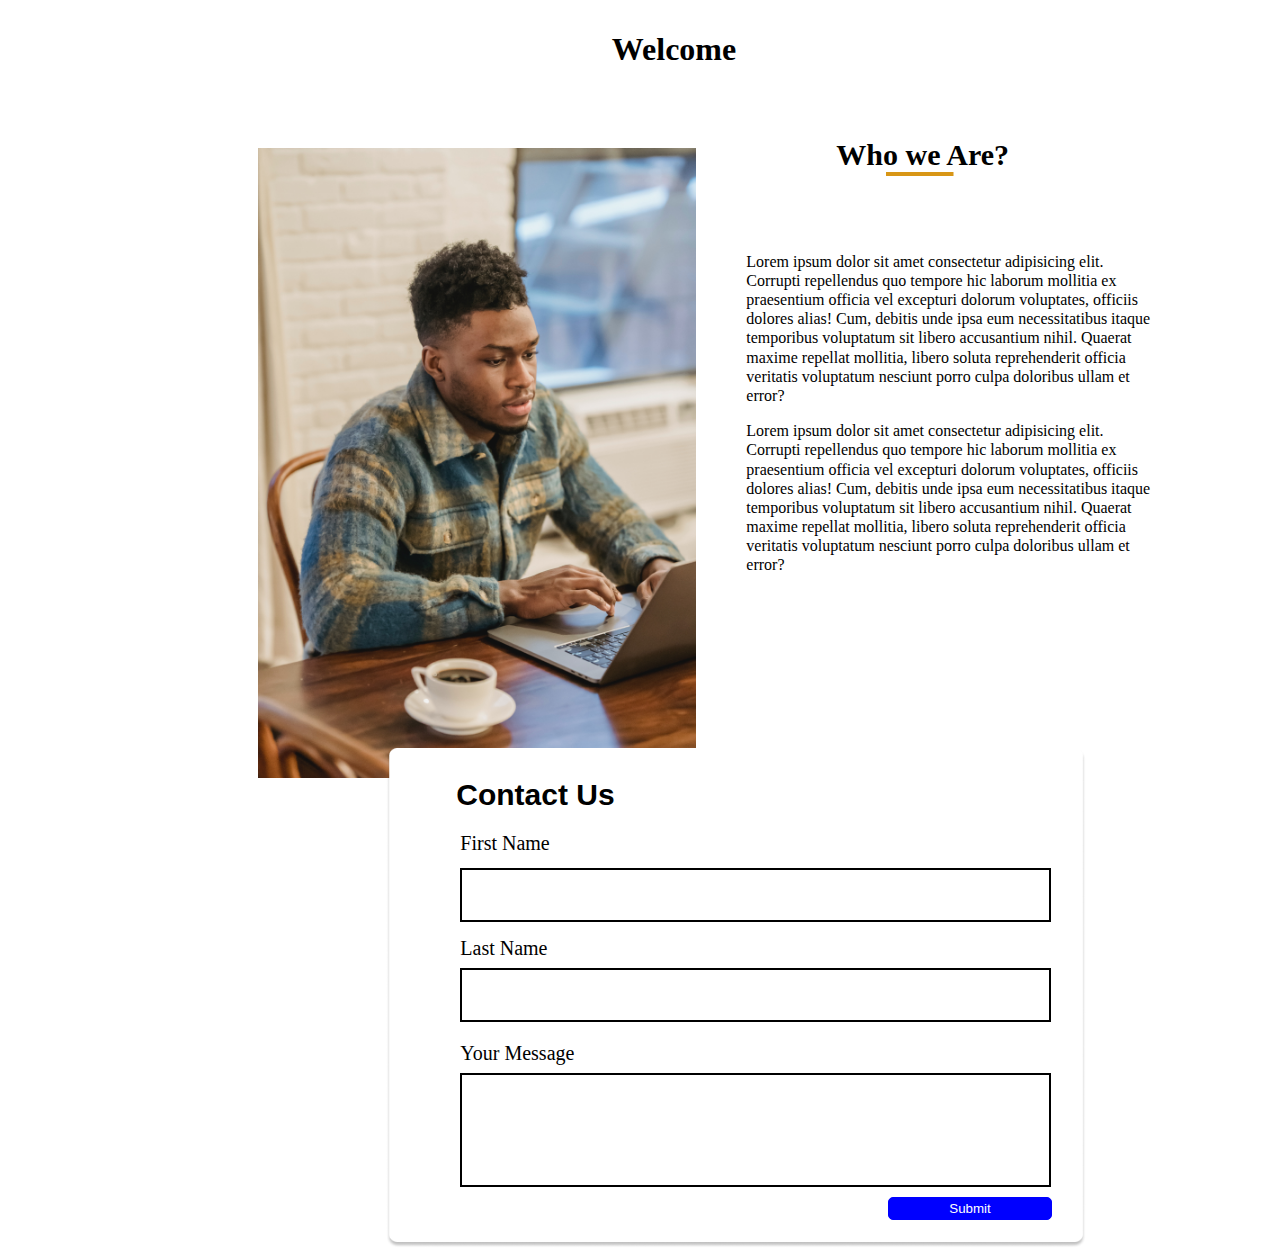
<file: index.html>
<!DOCTYPE html>
<html lang="en">
  <head>
    <meta charset="utf-8">
    <meta http-equiv="X-UA-Compatible" content="IE=edge">
    <meta name="viewport" content="width=device-width, initial-scale=1.0">
    <link rel="stylesheet" href="css/contact.css">
    <title>Help Desk</title>
  </head>
  <body>
      <h1 >Welcome</h1><br>     
        <div class="image-section">
          <img src="img/person.png" alt="kodecamp">
          <div>
            <h2>Who we Are?</h2>
            <img class="line" src="img/line.png" >
            <p class="p1">Lorem ipsum dolor sit amet consectetur adipisicing elit. 
              Corrupti repellendus quo tempore hic laborum mollitia ex praesentium officia 
              vel excepturi dolorum voluptates, officiis dolores alias! Cum, debitis unde 
              ipsa eum necessitatibus itaque temporibus voluptatum sit libero accusantium 
              nihil. Quaerat maxime repellat mollitia, libero soluta reprehenderit officia 
              veritatis voluptatum nesciunt porro culpa doloribus ullam et error? </p>
            <p class="p1">Lorem ipsum dolor sit amet consectetur adipisicing elit. 
              Corrupti repellendus quo tempore hic laborum mollitia ex praesentium officia 
              vel excepturi dolorum voluptates, officiis dolores alias! Cum, debitis unde 
              ipsa eum necessitatibus itaque temporibus voluptatum sit libero accusantium 
              nihil. Quaerat maxime repellat mollitia, libero soluta reprehenderit officia 
              veritatis voluptatum nesciunt porro culpa doloribus ullam et error? </p>
          </div><br>

        <section>
          <img class="box" src="img/Rectangle.png" >
          <h3 class="p2">Contact Us</h3>
          <p class="p3">First Name</p>
          <div class="form-row">
            <div class="input-box">
              <label for=""></label><br>
              <input type="text">
            </div>
            <p class="p4">Last Name</p>
            <div class="input-box2">
              <label for=""></label><br>
              <input type="text">
            </div>
            <p class="p5">Your Message</p>
            <div class="input-box3">
              <label for=""></label><br>
              <input type="text">
            </div>
            <div class ="button-section">
              <button>Submit</button>
          </div>
        </section>
        </div>
  </body>
</html>
</file>
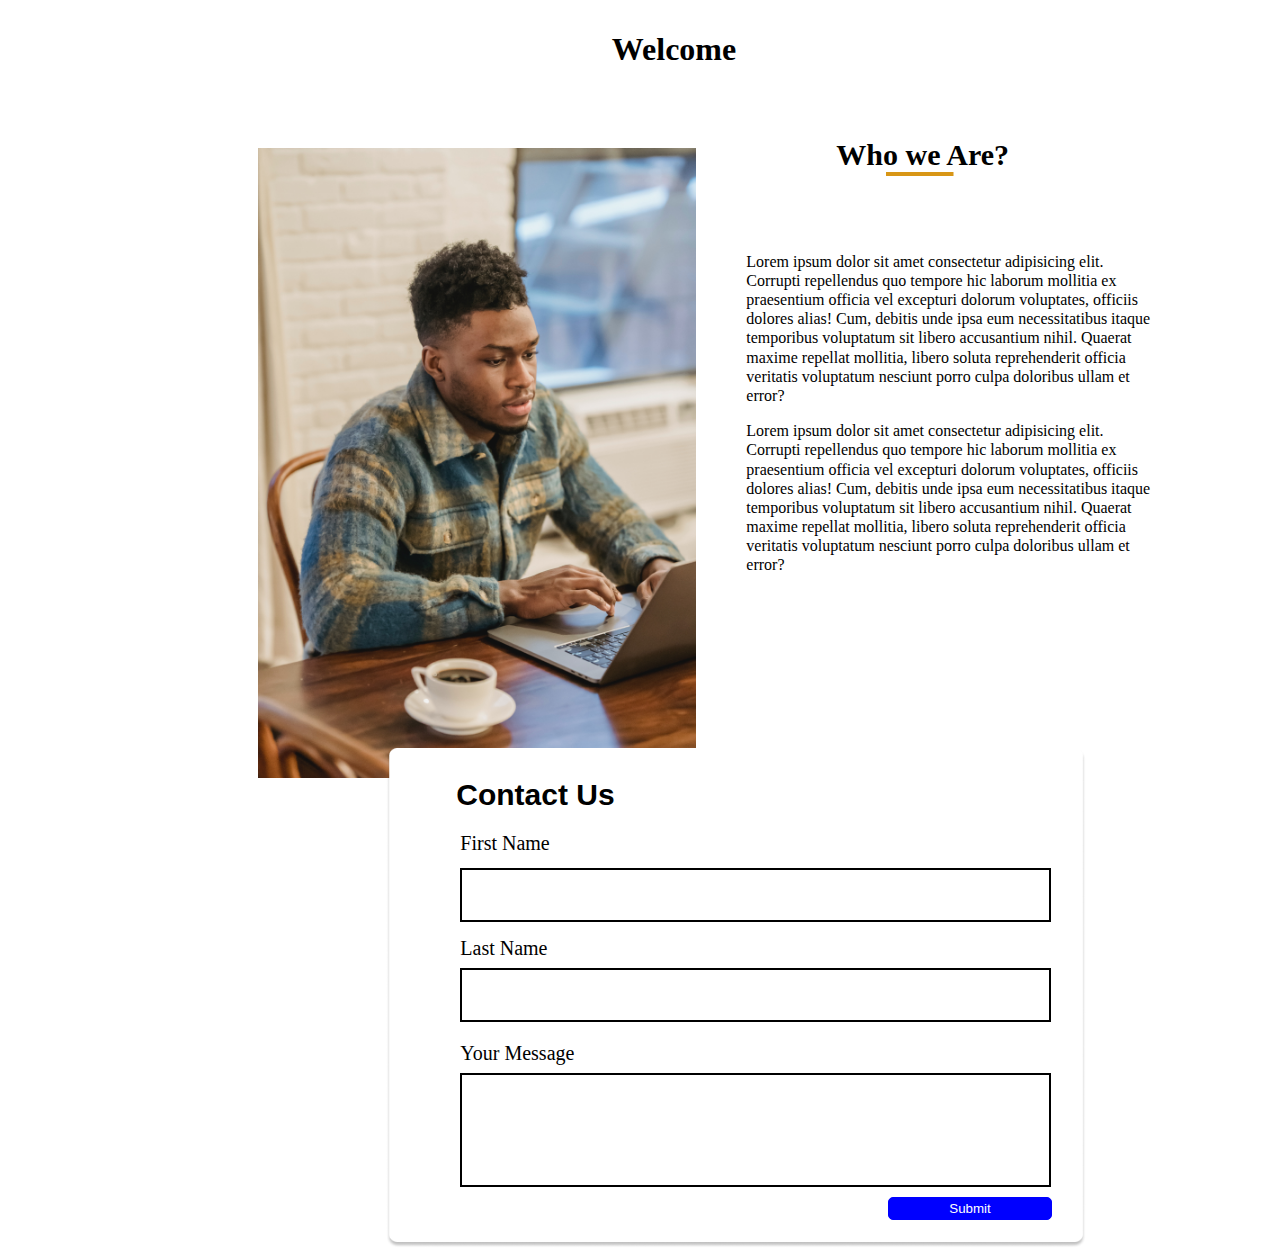
<file: contactpage.html>
<!DOCTYPE html>
<html lang="en">
  <head>
    <meta charset="utf-8">
    <meta http-equiv="X-UA-Compatible" content="IE=edge">
    <meta name="viewport" content="width=device-width, initial-scale=1.0">
    <link rel="stylesheet" href="css/contact.css">
    <title>signup</title>
  </head>
  <body>
      <h1 >Welcome</h1><br>     
        <div class="image-section">
          <img src="img/person.png" alt="kodecamp">
          <div>
            <h2>Who we Are?</h2>
            <img class="line" src="img/line.png" >
            <p class="p1">Lorem ipsum dolor sit amet consectetur adipisicing elit. 
              Corrupti repellendus quo tempore hic laborum mollitia ex praesentium officia 
              vel excepturi dolorum voluptates, officiis dolores alias! Cum, debitis unde 
              ipsa eum necessitatibus itaque temporibus voluptatum sit libero accusantium 
              nihil. Quaerat maxime repellat mollitia, libero soluta reprehenderit officia 
              veritatis voluptatum nesciunt porro culpa doloribus ullam et error? </p>
            <p class="p1">Lorem ipsum dolor sit amet consectetur adipisicing elit. 
              Corrupti repellendus quo tempore hic laborum mollitia ex praesentium officia 
              vel excepturi dolorum voluptates, officiis dolores alias! Cum, debitis unde 
              ipsa eum necessitatibus itaque temporibus voluptatum sit libero accusantium 
              nihil. Quaerat maxime repellat mollitia, libero soluta reprehenderit officia 
              veritatis voluptatum nesciunt porro culpa doloribus ullam et error? </p>
          </div><br>

        <section>
          <img class="box" src="img/Rectangle.png" >
          <h3 class="p2">Contact Us</h3>
          <p class="p3">First Name</p>
          <div class="form-row">
            <div class="input-box">
              <label for=""></label><br>
              <input type="text">
            </div>
            <p class="p4">Last Name</p>
            <div class="input-box2">
              <label for=""></label><br>
              <input type="text">
            </div>
            <p class="p5">Your Message</p>
            <div class="input-box3">
              <label for=""></label><br>
              <input type="text">
            </div>
            <div class ="button-section">
              <button>Submit</button>
          </div>
        </section>
        </div>
  </body>
</html>
</file>
<file: css/contact.css>
h1{
    display: flex;
    justify-content: center;
    margin-right: 100px;
    width: 1em;
    position: relative;
    left: 650px;
    right: 200px;
    bottom: 300px;
    top: 10px; 
}

.image-section{
    display: flex;
    background-position-x: 1000px;
    background-position-y: 1000px;
    width: 80%;
    height: 70vh;
    position: relative;
    left: 250px;
    right: 200px;
    top: 50px;
}

h2{
    position: relative;
    left: 140px;
    bottom: 35px;
    font-size: 30px;
}

.line{
    display: flex;
    position: relative;
    left: 190px;
    bottom: 60px;
}

.p1{
    position: relative;
    left: 50px;
    width: 410px;
    font-weight: 400;
    line-height: 1.2;
    margin: 20px ao 0;ut
}

.box{
    display: flex;
    justify-content:bottom;
    position: relative;
    top: 600px;
    right: 720px;
    width: 700px;
    height: 500px;

}

.p2{
    position: relative;
    top: 100px;
    right: 650px;
    font-family: -apple-system, BlinkMacSystemFont, 'Segoe UI', Roboto, Oxygen, Ubuntu, Cantarell, 'Open Sans', 'Helvetica Neue', sans-serif;
    font-size: 30px;
    font-weight: 10px;
    
}

.p3{
    position: relative;
    right: 646px;
    top: 90px;
    font-size: 20px;
}

.form-row .input-box {
    width: 90%;
}

.form-row .input-box input[type="text"],
.form-row .input-box select
{
    width: 90%;
    height: 40px;
    padding: 5px 10px;
    border: 2px solid black;
    position: relative;
    right: 646px;
    top: 65px;
}


.form-row .input-box2 {
    width: 90%;
}

.form-row .input-box2 input[type="text"],
.form-row .input-box2 select
{
    width: 90%;
    height: 40px;
    padding: 5px 10px;
    border: 2px solid black;
    position: relative;
    right: 646px;
    top: 30px;
}
.p4{
    position: relative;
    right: 646px;
    top: 60px;
    font-size: 20px;
}

.form-row .input-box3 {
    width: 90%;
}

.form-row .input-box3 input[type="text"],
.form-row .input-box3 select
{
    width: 90%;
    height: 100px;
    padding: 5px 10px;
    border: 2px solid black;
    position: relative;
    right: 646px;
    top: 0px;
}

.p5{
    position: relative;
    right: 646px;
    top: 30px;
    font-size: 20px;
}

.button-section button {
    background: blue;
    padding: 3px 60px;
    border: 1px solid blue;
    border-radius: 5px 5px 5px 5px;
    color: white;
    position: relative;
    right: 218px;
    top: 10px;
}
</file>
